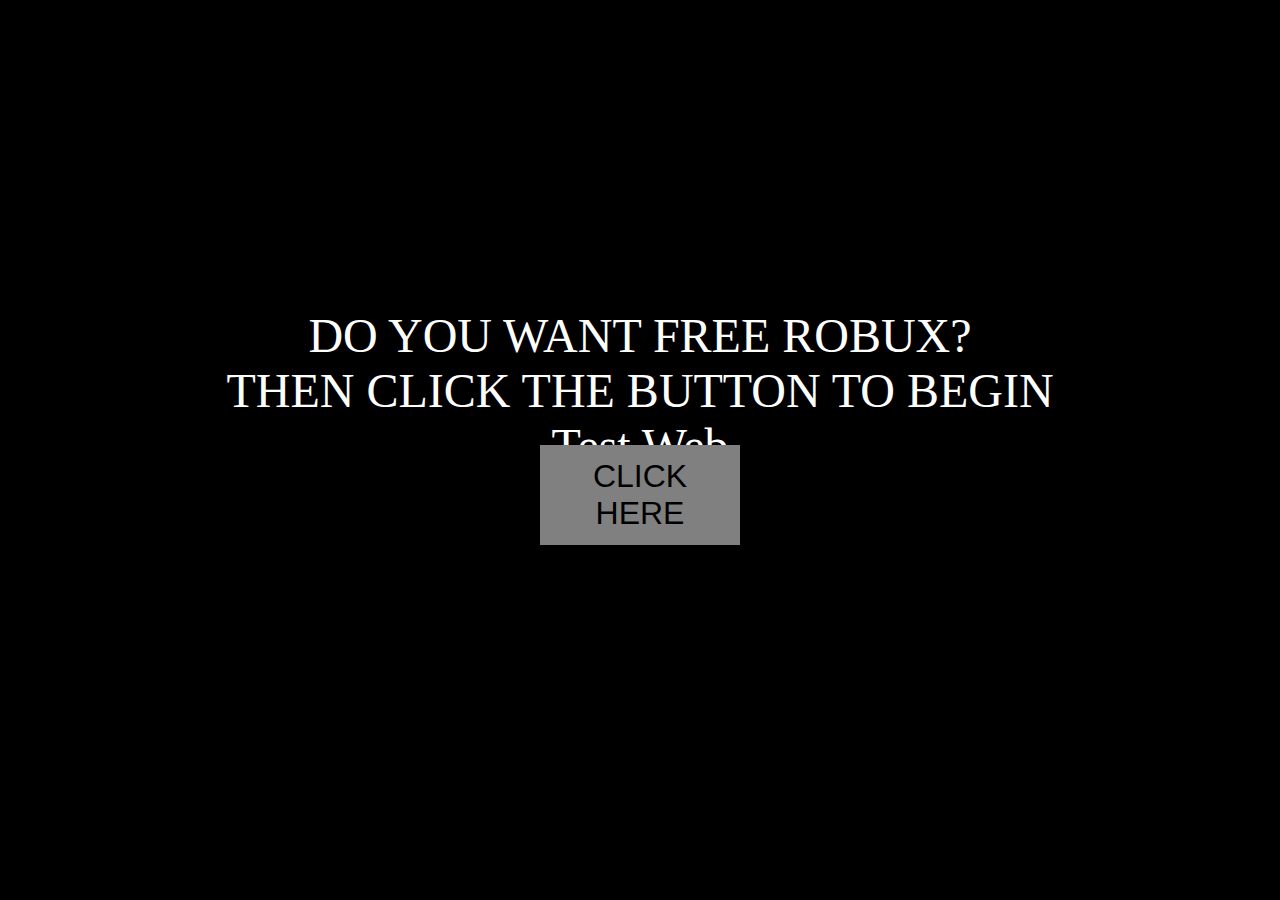
<file: index.html>
<!DOCTYPE html>
<html lang="en">
  <head>
    <meta charset="utf-8">
    <meta name="viewport" content="width=device-width, initial-scale=1.0">
    <script src="main.js"></script>
    <link rel="stylesheet" href="main.css">
    <title>My JavaScript Project</title>
  </head>
  <body class="bod">
    <div class="robux1">    
      DO YOU WANT FREE ROBUX?
      <br>
      THEN CLICK THE BUTTON TO BEGIN
      <br>
      Test Web
    </div>
    <div>
      <button type="button" class="center2 scam" onclick="quant()">CLICK HERE</button>
    </div>
  </body>
</html>
</file>
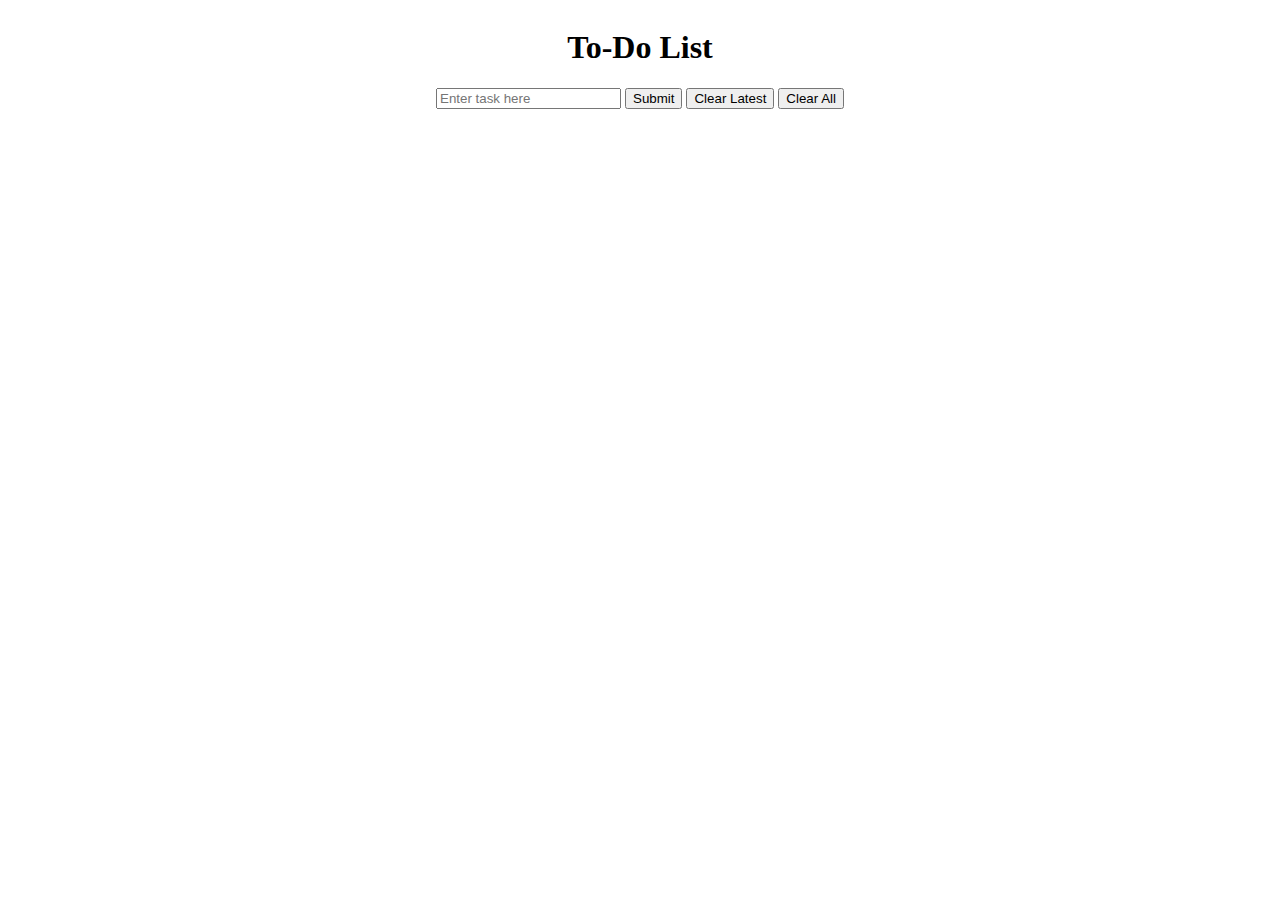
<file: js2/index.html>
<!DOCTYPE html>
<html>
<head>
  <title>To-Do List</title>
  <link rel="stylesheet" type="text/css" href="main.css"/>
  <script src="main.js"></script>
</head>

<body class="center">
  <div class="container">
    <h1>To-Do List</h1>
    <form onsubmit="addTask('False')">
      <input id="newTask" type="text" placeholder="Enter task here">
      <input type="submit">
      <input type="button" onclick="addTask('Tru')" value="Clear Latest">
      <input type="button" onclick="addTask('True')" value="Clear All">
    </form>
    <div class="task-container" id="taskContainer"></div>
  </div>
</body>

</html>
</file>
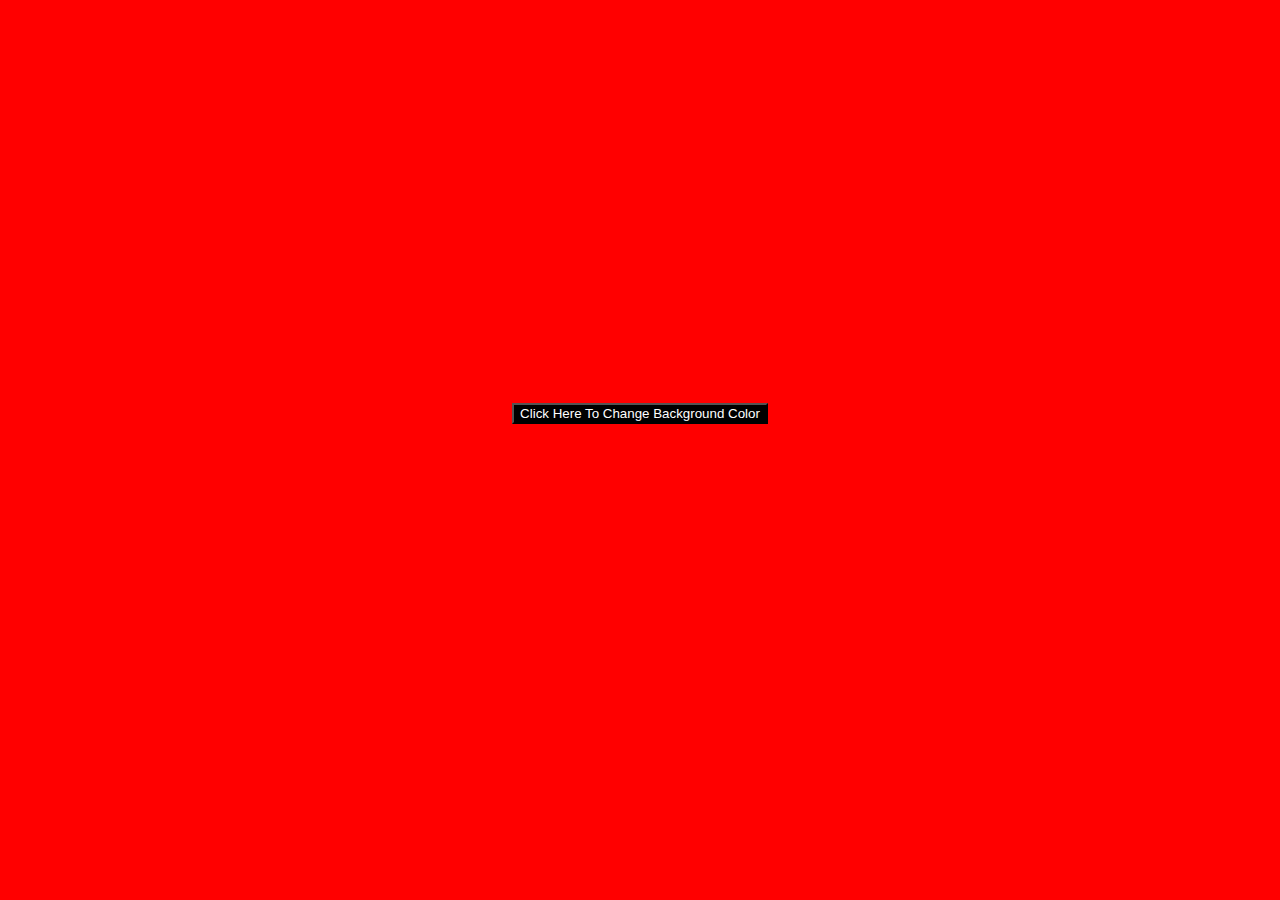
<file: js3 - Change Background Color/index.html>
<!DOCTYPE html>
<html>
<head>
  <meta charset="UTF-8">
  <title>My Webpage</title>
  <link rel="stylesheet" href="main.css">
  <script src="main.js" defer></script>
</head>
<body class="back" id="body">
    <div class="center">
        <button id="btn" class="black" onclick="back()">Click Here To Change Background Color</button>
    </div>  
</body>
</html>
</file>
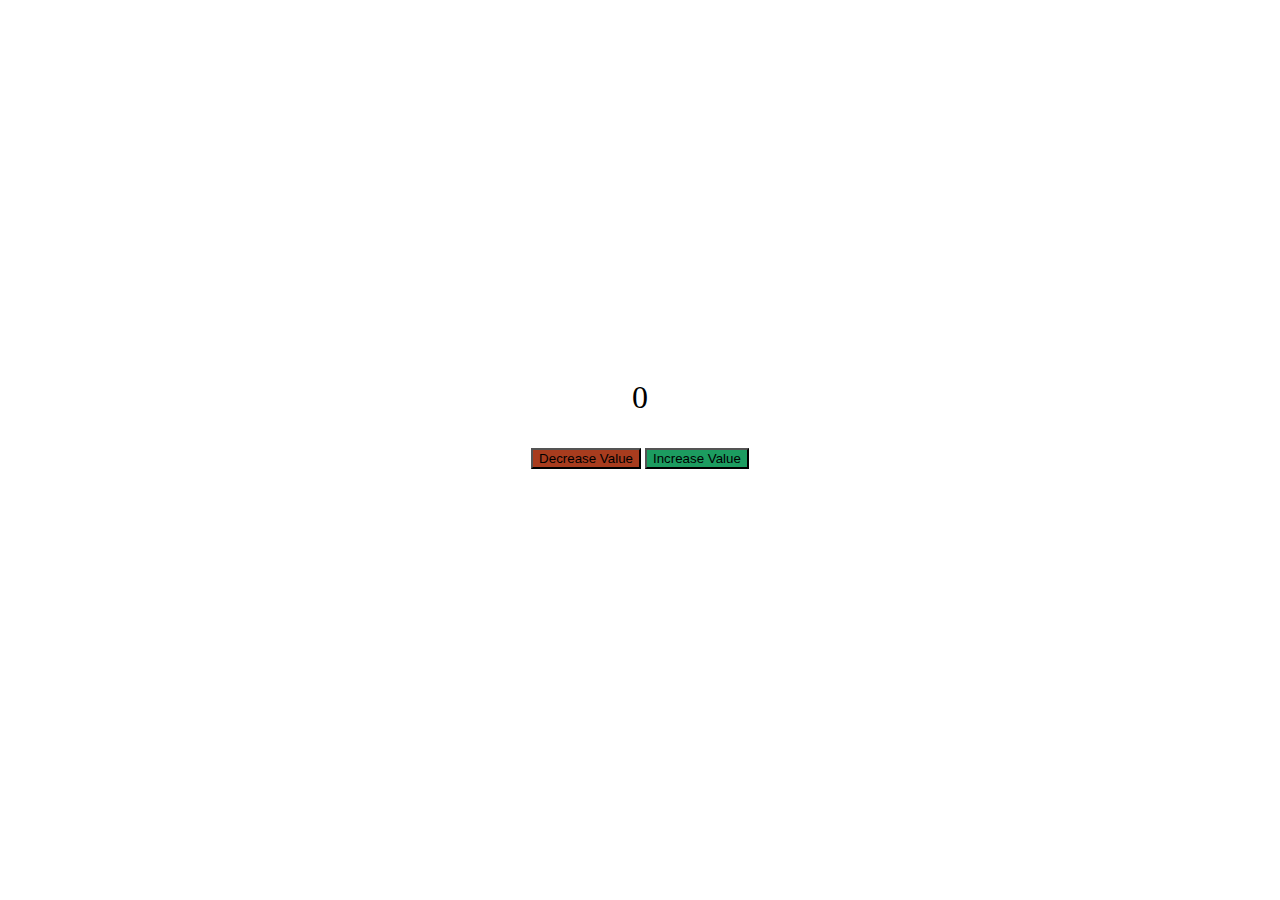
<file: js4/index.html>
<!DOCTYPE html>
<html>
<head>

  <link rel="stylesheet" href="main.css">
  <script src="main.js"></script>
</head>
<body>
  <div class="center">
  <form>
    <p id="val" style="text-align: center; font-size: xx-large;">0</p>
    <input type="button" value="Decrease Value" style="background-color: #a83c1e;" onclick="decrease()" id="decrase">
    <input type="button" value="Increase Value" style="background-color: #1c9c60;" onclick="increase()" id="incrase">

  </form>
  </div> 
</body>
</html>
</file>
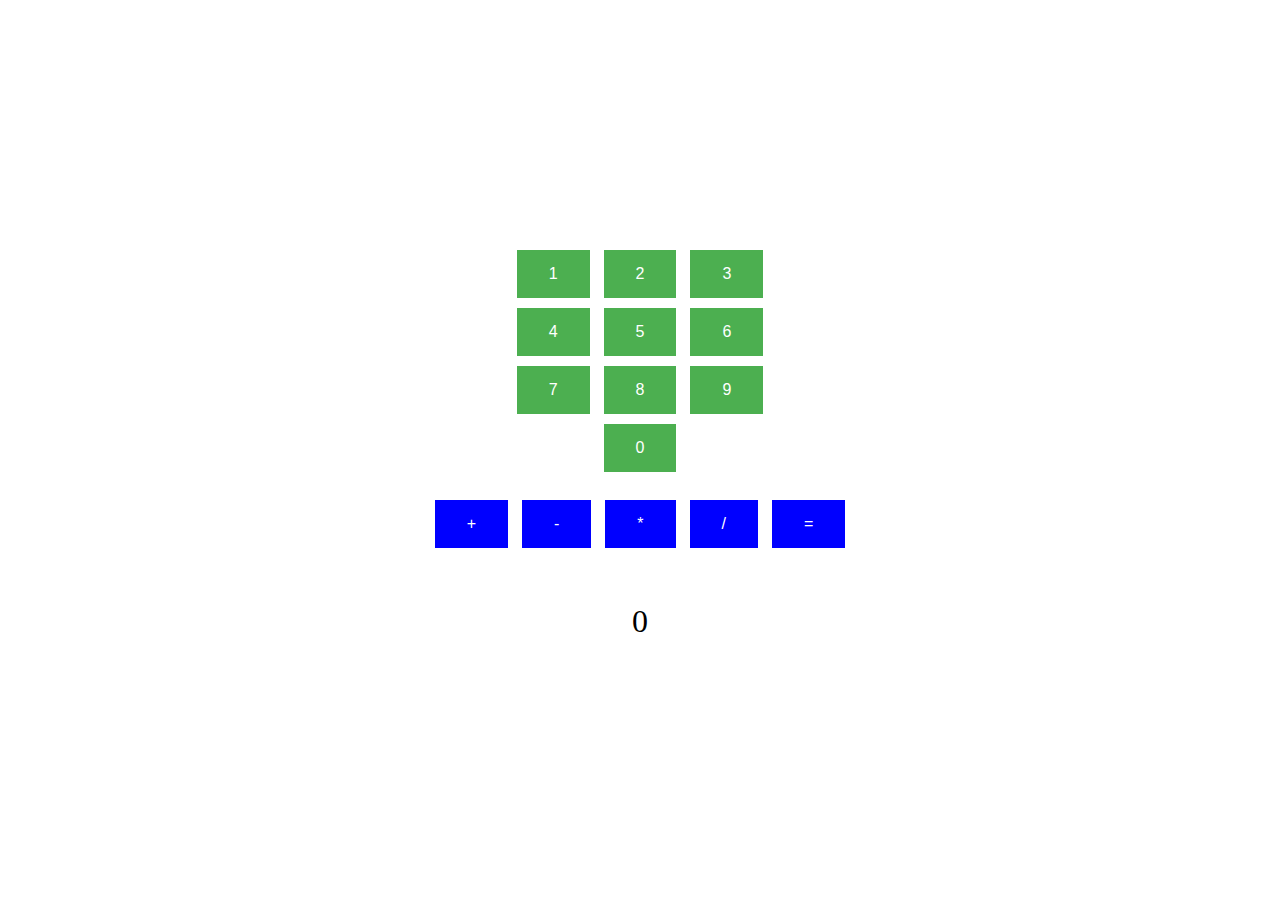
<file: js5/index.html>
<!DOCTYPE html>
<html>
<head>
  <meta charset="UTF-8">
  <title>My Webpage</title>
  <link rel="stylesheet" href="main.css">
  <script src="main.js"></script>
</head>
<body>
  <div class="center-container">
    <button class="btn" onclick="num(1)">1</button>
    <button class="btn" onclick="num(2)">2</button>
    <button class="btn" onclick="num(3)">3</button>
    <br>
    <button class="btn" onclick="num(4)">4</button>
    <button class="btn" onclick="num(5)">5</button>
    <button class="btn" onclick="num(6)">6</button>
    <br>
    <button class="btn" onclick="num(7)">7</button>
    <button class="btn" onclick="num(8)">8</button>
    <button class="btn" onclick="num(9)">9</button>
    <br>
    <button class="btn" onclick="num(0)">0</button>
    <br>
    <br>
    <button class="btn2" onclick="add()">+</button>
    <button  class="btn2"onclick="subtract()">-</button>
    <button class="btn2" onclick="multiply()">*</button>
    <button class="btn2" onclick="divide()">/</button>
    <button class="btn2" onclick="solv()" id="solve">=</button>
    <br>
    <br>
    <p style="font-size: xx-large;" id="value">0</p>
  </div>

</body>
</html>
</file>
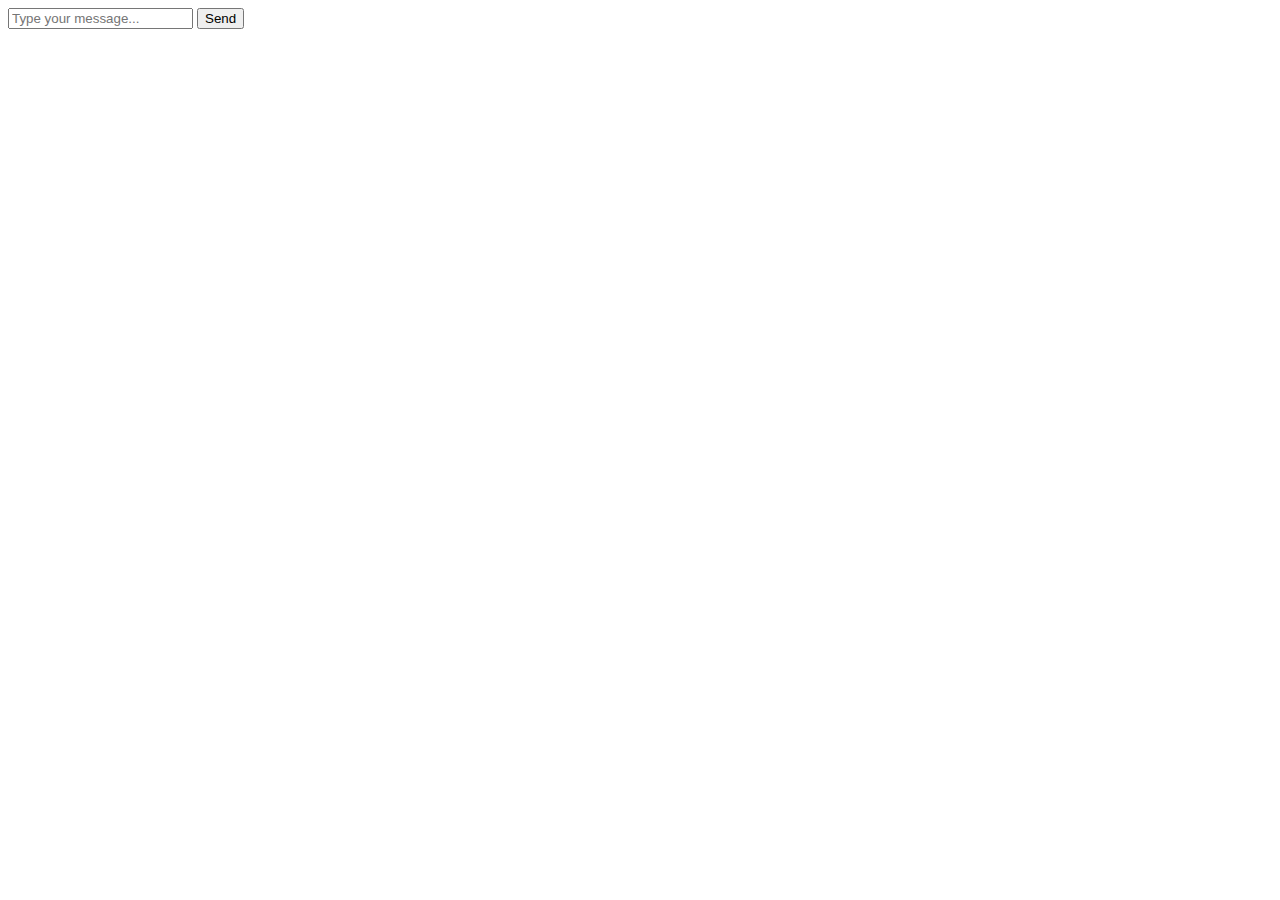
<file: js6/index.html>
<!DOCTYPE html>
<html>
<head>
  <title>Chatroom</title>
  <script src="main.js"></script>

</head>
<body>
  <div id="chatroom"></div>
  <input type="text" id="messageInput" placeholder="Type your message..."/>
  <button id="sendButton" onclick="sendMessage()">Send</button>
  
</body>
</html>
</file>
<file: main.css>
.bod {
    background-color: black;
}

.center {
    margin: 0;
    position: absolute;
    top: 70%;
    left: 50%;
    -ms-transform: translate(-50%, -50%);
    transform: translate(-50%, -50%);
}

.center2 {
    margin: 0;
    position: absolute;
    top: 55%;
    left: 50%;
    -ms-transform: translate(-50%, -50%);
    transform: translate(-50%, -50%);
}
.robux1 {
    font-size:300%;
    color: white;
    text-align: center;
    position:relative;
    top: 300px;
    
}

.scam {
    width: 200px;
    height: 100px;
    background-color: grey;
    border: 1mm grey;
    font-size: xx-large;
}
</file>
<file: js2/main.css>
.center {
    display: flex;
    flex-direction: column;
    justify-content: flex-start;
    align-items: center;
    min-height: 100vh;
  }
  
  
  
  .container {
    text-align: center;
  }
  
  .task-container {
    margin-top: 20px;
  }
  
  .task {
    border: 2px solid blue;
    margin: 5px;
    display: inline-block;
    padding: 5px;
    margin-right: 10px;
  }
</file>
<file: js3 - Change Background Color/main.css>
.back {
    background-color: red;
}

.black {
    background-color: black;
    color: white;

}

.center {
    display: flex;
    justify-content: center;
    align-items: center;
    height: 90vh; /* Adjust as needed */
    margin: 0;
}
</file>
<file: js4/main.css>
.center {
    display: flex;
    justify-content: center;
    align-items: center;
    min-height: 100vh;
    margin-top: -50px; /* Adjust the value as needed */
  }
</file>
<file: js5/main.css>
.btn {
    background-color: #4CAF50; /* Green */
    border: none;
    color: white;
    padding: 15px 32px;
    text-align: center;
    text-decoration: none;
    display: inline-block;
    font-size: 16px;
    margin: 5px;
}
.btn2 {
    background-color: blue; /* Green */
    border: none;
    color: white;
    padding: 15px 32px;
    text-align: center;
    text-decoration: none;
    display: inline-block;
    font-size: 16px;
    margin: 5px;
}
body {
    display: flex;
    justify-content: center;
    align-items: center;
    min-height: 100vh;
  }
  
.center-container {
    text-align: center;
  }
</file>
